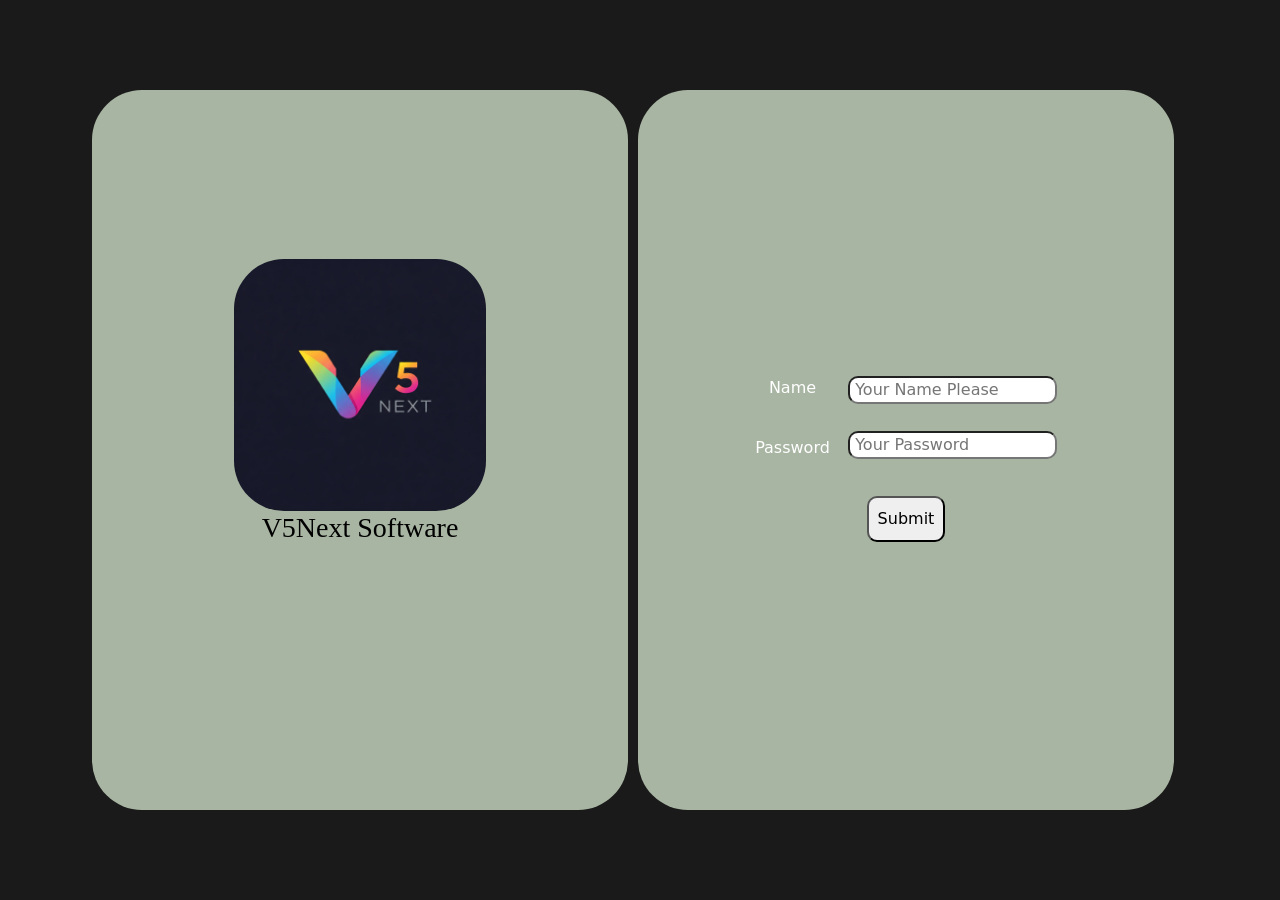
<file: v5/frontend/index.html>
<!DOCTYPE html>
<html lang="en">
<head>
    <meta charset="UTF-8">
    <meta name="viewport" content="width=device-width, initial-scale=1.0">
    <title>Login Page</title>
    <link rel="stylesheet" href="v5.css">
    <script src="https://code.jquery.com/jquery-3.6.0.min.js"></script>

    <link rel="stylesheet" href="https://cdn.jsdelivr.net/npm/bootstrap@5.3.2/dist/css/bootstrap.min.css">
</head>
<body class="container">
    <div class="container text-center">
        <div class="row align-items-start">
            <div class="col text-white p-3 logo">
                <img src="v5logo.jpeg" alt="logo" class="img-fluid mx-auto d-block">
                <h3 class="name">V5Next Software</h3>
            </div>
            <div class="col margin-top-10vh text-white p-3">
               <form action="/forms">
                <div>
                    <label for="name">Name</label><br>
                    <label for="Password">Password</label>
                </div>
                <div>
                    <input type="text" placeholder="Your Name Please" id="user-name"><br>
                    <input type="password" placeholder="Your Password" id="user-password">
                </div>
               </form>
               <button type="submit" id="sub">Submit</button>

            </div>
        </div>
    </div>

    <script>
       

       $("#sub").click(()=>{
        var errormessage = "";
        let name = document.getElementById("user-name");
        let pass = document.getElementById("user-password");

        if(name.value.trim() ==""){
            errormessage += "please enter your name \n"
        }

        
        if(pass.value.trim()==""){
            errormessage += "please enter your password "
        }

        if(errormessage != ""){

            alert(errormessage);
        }
       })
       
       

    </script>
</body>
</html>
</file>
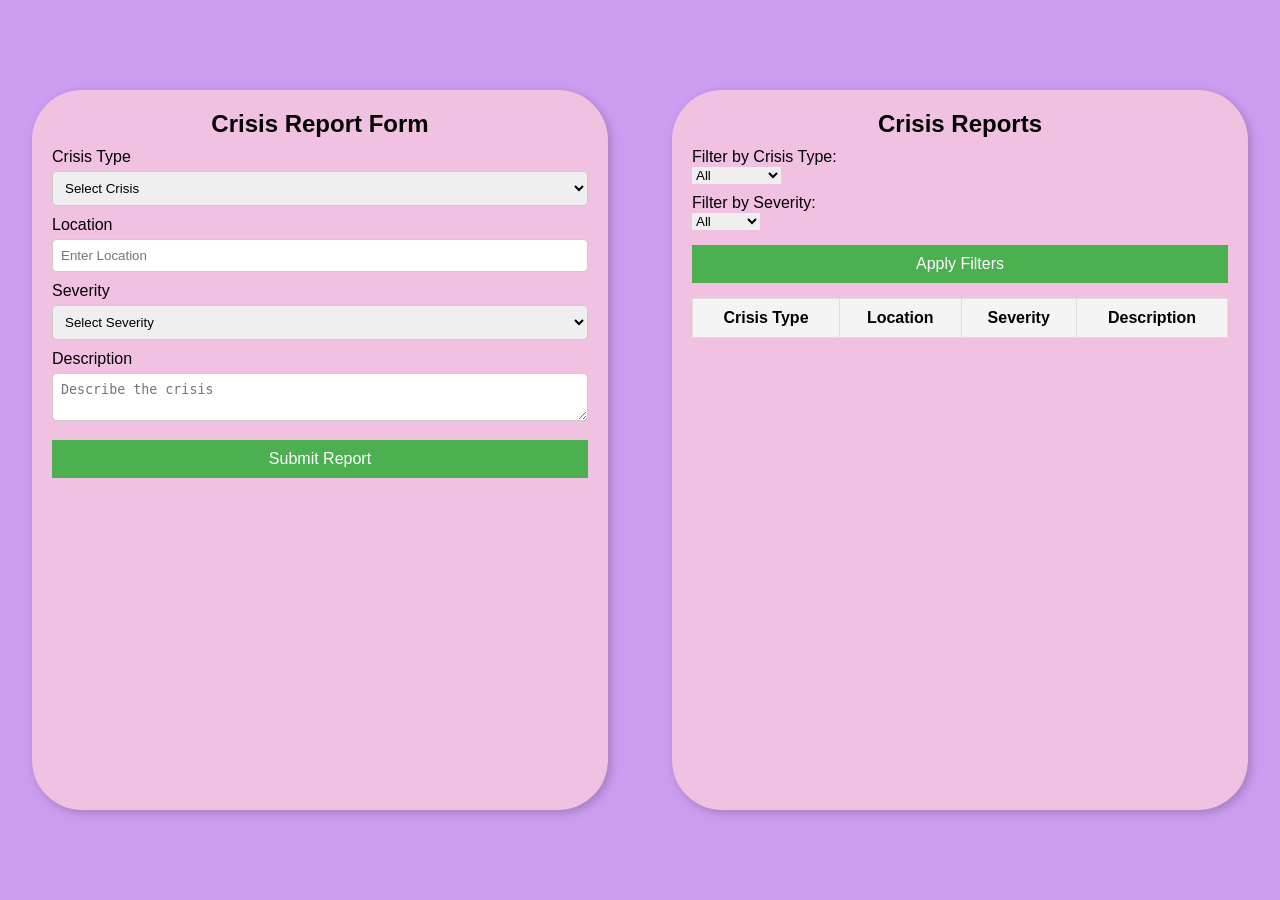
<file: v5/frontend/crisis.html>
<!DOCTYPE html>
<html lang="en">
<head>
    <meta charset="UTF-8">
    <meta name="viewport" content="width=device-width, initial-scale=1.0">
    <title>Crisis Report</title>
    <link rel="stylesheet" href="crisis.css">
</head>
<body>
    <!-- Form Section -->
    <div class="left-div">
        <h2>Crisis Report Form</h2>
        <form id="crisis-form">
            <label for="crisis-cause">Crisis Type</label>
            <select id="crisis-cause" class="just">
                <option value="">Select Crisis</option>
                <option value="Fire">Fire</option>
                <option value="Flood">Flood</option>
                <option value="Earthquake">Earthquake</option>
            </select>

            <label for="Location">Location</label>
            <input type="text" id="Location" class="just" placeholder="Enter Location">

            <label for="severity-level">Severity</label>
            <select id="severity-level" class="just">
                <option value="">Select Severity</option>
                <option value="High">High</option>
                <option value="Medium">Medium</option>
                <option value="Low">Low</option>
            </select>

            <label for="description">Description</label>
            <textarea id="description" class="just" placeholder="Describe the crisis"></textarea>

            <button type="submit" id="submit-btn">Submit Report</button>
        </form>
    </div>

    <!-- Reports Display Section -->
    <div class="right-div">
        <h2>Crisis Reports</h2>

        <!-- Filter Section -->
        <div class="filter-section">
            <label>Filter by Crisis Type:</label>
            <select id="filter-crisis">
                <option value="">All</option>
                <option value="Fire">Fire</option>
                <option value="Flood">Flood</option>
                <option value="Earthquake">Earthquake</option>
            </select>

            <label>Filter by Severity:</label>
            <select id="filter-severity">
                <option value="">All</option>
                <option value="High">High</option>
                <option value="Medium">Medium</option>
                <option value="Low">Low</option>
            </select>

            <button id="apply-filters">Apply Filters</button>
        </div>

        <!-- Table for Displaying Reports -->
        <table id="reports-table">
            <thead>
                <tr>
                    <th>Crisis Type</th>
                    <th>Location</th>
                    <th>Severity</th>
                    <th>Description</th>
                </tr>
            </thead>
            <tbody id="reports-body">
                <!-- Data will be inserted here dynamically -->
            </tbody>
        </table>
    </div>

    <script src="crisis.js"></script>
</body>
</html>
</file>
<file: v5/frontend/v5.css>
* {
    padding: 0;
    margin: 0;
}

.container{
    background-color: #1a1a1a;
}
.name{
    color: #000;
    font-family: Georgia, 'Times New Roman', Times, serif;
}

.col {
    margin-left: 10px;
    background-color: #a8b5a2;
    height: 80vh;
    padding-top: 40vh;
    border-radius: 50px;
    color: #d9c5a2;
    
}

.row {
    margin-top: 10vh !important;
    
}

div {
    width: 100%;
}

div img {
    width: 50%; 
    display: inline-block;
    margin: 0 auto; 
    margin-top: 17vh;
    border-radius: 50px;
}

div form {
    width: 60%;
    display: flex;
    margin: 0 auto; 
    margin-top: 30vh;
    
}

div form input{
    margin-bottom: 3vh;
    border-radius: 10px;
    padding-left: 5px;
    margin-left: 2vh;
}
div form label{
    margin-bottom: 4vh;

}
#sub{
    padding: 1vh;
    border-radius: 10px;
}
</file>
<file: v5/frontend/crisis.css>
* {
    padding: 0;
    margin: 0;
    border: 0;
    box-sizing: border-box;
}

body {
    display: flex;
    justify-content: space-around;
    height: 100vh;
    background-color: #CB9DF0;
    font-family: Arial, sans-serif;
}

.left-div, .right-div {
    width: 45%;
    background: #F0C1E1;
    padding: 20px;
    height: 80vh;
    margin-top: 10vh;
    box-shadow: 3px 3px 10px rgba(0, 0, 0, 0.2);
    border-radius: 50px;
    overflow-y: auto;
}

h2 {
    text-align: center;
}

label {
    display: block;
    margin-top: 10px;
    font-size: 16px;
}

.just {
    width: 100%;
    padding: 8px;
    margin-top: 5px;
    border-radius: 5px;
    border: 1px solid #ccc;
}

button {
    width: 100%;
    padding: 10px;
    margin-top: 15px;
    background-color: #4CAF50;
    color: white;
    border: none;
    cursor: pointer;
    font-size: 16px;
}

button:hover {
    background-color: #45a049;
}

table {
    width: 100%;
    border-collapse: collapse;
    margin-top: 15px;
}

th, td {
    border: 1px solid #ddd;
    padding: 10px;
    text-align: center;
}

th {
    background-color: #f4f4f4;
}
</file>
